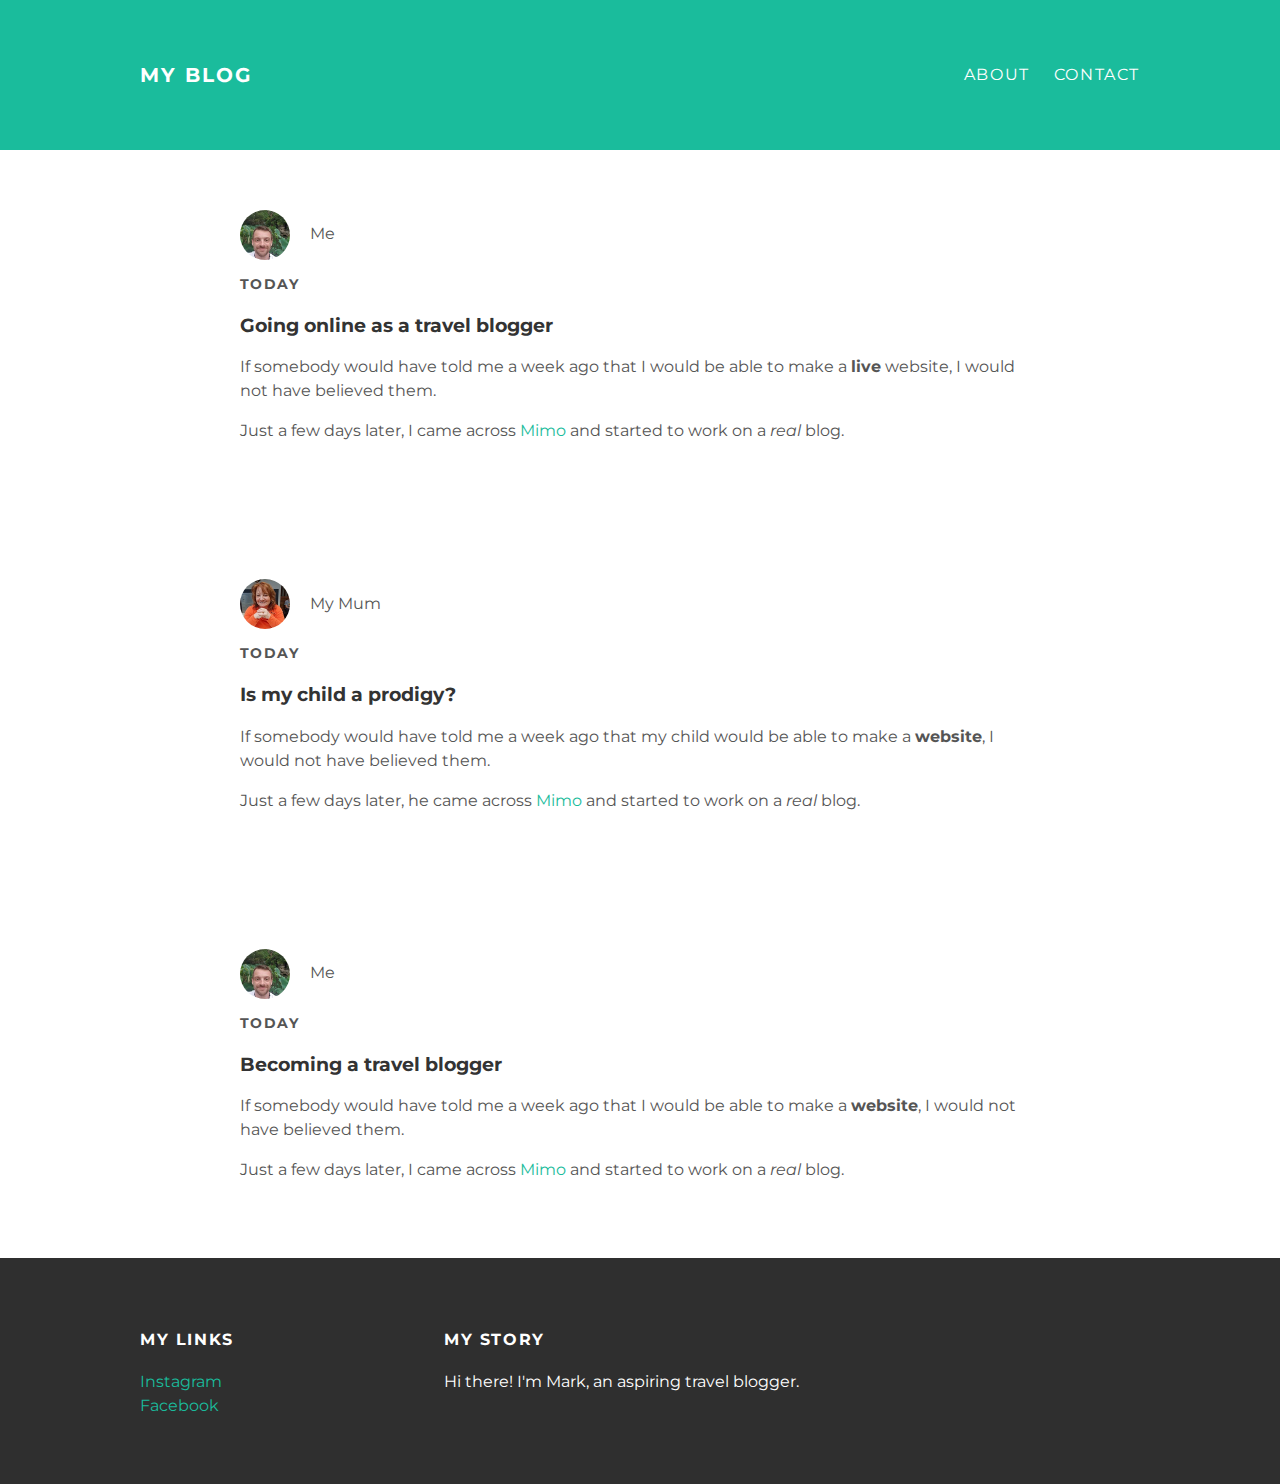
<file: index.html>
<!DOCTYPE html>
<html>

<head>
  <title>My Blog</title>
    <link rel="stylesheet" type="text/css" href="styles.css">
</head>

<body>

<div id="header">
  <div class="container">
    <a id="header-title" href="index.html">My Blog</a>
    <ul id="header-nav">
      <li><a href="about.html">About</a></li>
      <li><a href="mailto:mark.powell.nz@gmail.com">Contact</a></li>
    </ul>
  </div>
</div>

<div id="content">
  <div class="post-container">
    <div class="post">
      <div class="post-author">
        <img src="Profile Picture.jpg">
        <span>Me</span>
      </div>
        <p class="post-date">Today</p>
          <h3 class="post-title">Going online as a travel blogger</h3>
          <div class="post-content">
            <p>If somebody would have told me a week ago that I would be able to make a <strong>live</strong> website, I would not have believed them.</p>
            <p>Just a few days later, I came across <a href="https://getmimo.com">Mimo</a> and started to work on a <em>real</em> blog.</p>
          </div>
    </div>
  </div>
</div>
  
<div id="content">
  <div class="post-container">
    <div class="post">
      <div class="post-author">
        <img src="Mum Picture.jpg">
        <span>My Mum</span>
      </div>
        <p class="post-date">Today</p>
          <h3 class="post-title">Is my child a prodigy?</h3>
          <div class="post-content">
            <p>If somebody would have told me a week ago that my child would be able to make a <strong>website</strong>, I would not have believed them.</p>
            <p>Just a few days later, he came across <a href="https://getmimo.com">Mimo</a> and started to work on a <em>real</em> blog.</p>
          </div>
    </div>
  </div>
</div>

<div id="content">
  <div class="post-container">
    <div class="post">
      <div class="post-author">
        <img src="Profile Picture.jpg">
        <span>Me</span>
      </div>
        <p class="post-date">Today</p>
          <h3 class="post-title">Becoming a travel blogger</h3>
          <div class="post-content">
            <p>If somebody would have told me a week ago that I would be able to make a <strong>website</strong>, I would not have believed them.</p>
            <p>Just a few days later, I came across <a href="https://getmimo.com">Mimo</a> and started to work on a <em>real</em> blog.</p>
          </div>
    </div>
  </div>
</div>


<div id="footer">
  <div class="container">

    <div class="column">
      <h4>My Links</h4>
        <p>
        <a href="https://www.instagram.com/bulbasaurorbust/?hl=en">Instagram</a>
        <br>
        <a href="https://www.facebook.com/marcus.aurelius.520">Facebook</a>
        </p>
    </div>

    <div class="column">
      <h4>My Story</h4>
        <p>Hi there! I'm Mark, an aspiring travel blogger.</p>
    </div>

  </div>
</div>


</body>
</html>
</file>
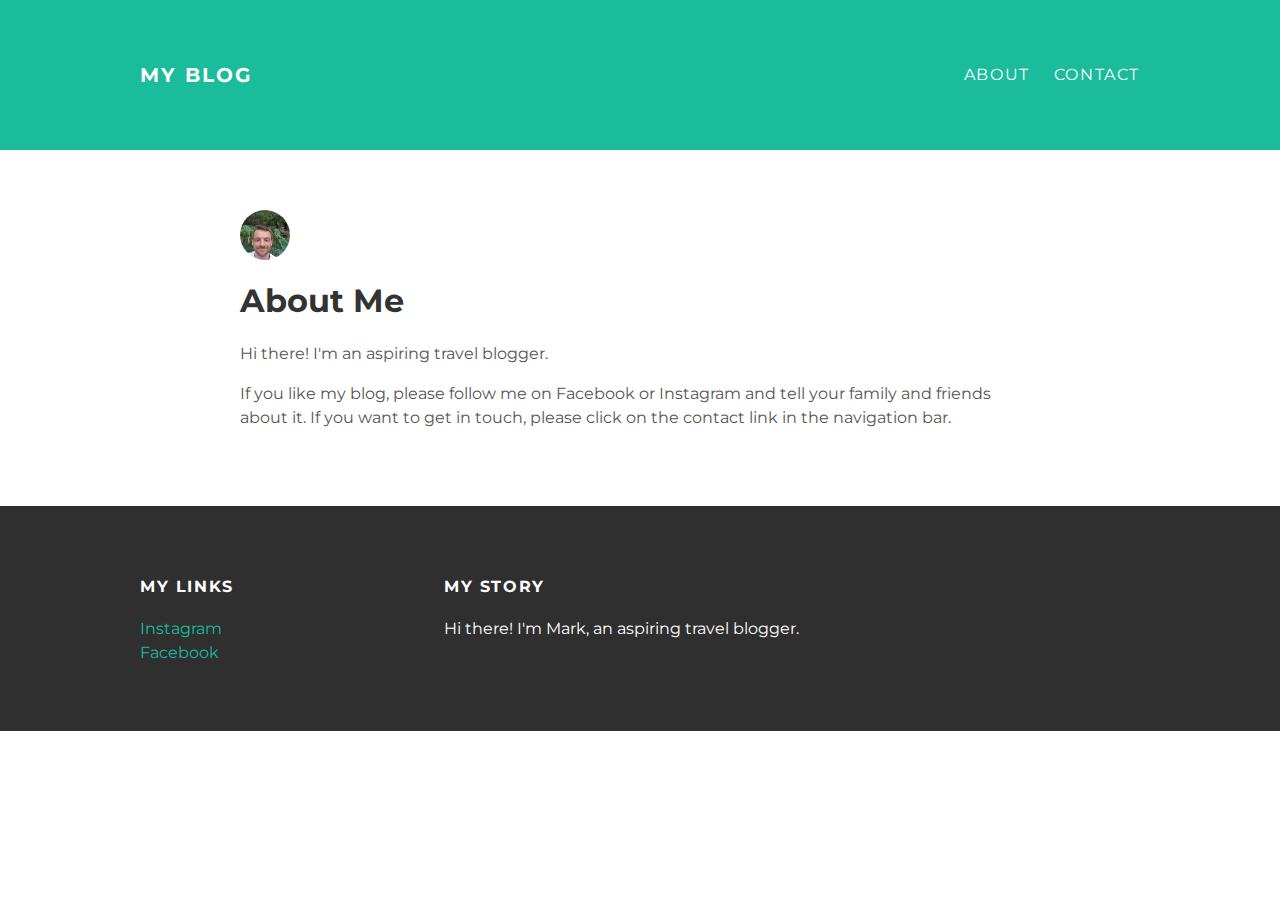
<file: about.html>
<!DOCTYPE html>
<html>

<head>
  <title>My Blog</title>
    <link rel="stylesheet" type="text/css" href="styles.css">
</head>

<body>

  <div id="header">
    <div class="container">
      <a id="header-title" href="index.html">My Blog</a>
      <ul id="header-nav">
        <li><a href="about.html">About</a></li>
        <li><a href="mailto:mark.powell.nz@gmail.com">Contact</a></li>
      </ul>
    </div>
  </div>

<div id="content">
  <div class="container">
    <div class="post">
      <div class="post-author">
        <img src="Profile Picture.jpg">
      </div>
        <h1 class="post-title">About Me</h1>
          <div class="post-content">
            <p>Hi there! I'm an aspiring travel blogger.</p>
            <p>If you like my blog, please follow me on Facebook or Instagram and tell your family and friends about it. If you want to get in touch, please click on the contact link in the navigation bar.</p>
          </div>
    </div>
  </div>
</div>

<div id="footer">
  <div class="container">
    <div class="column">
      <h4>My Links</h4>
        <p>
        <a href="https://www.instagram.com/bulbasaurorbust/?hl=en">Instagram</a>
        <br>
        <a href="https://www.facebook.com/marcus.aurelius.520">Facebook</a>
        </p>
    </div>
      <div class="column">
        <h4>My Story</h4>
          <p>Hi there! I'm Mark, an aspiring travel blogger.</p>
      </div>
  </div>
</div>

</body>

</html>
</file>
<file: styles.css>
@import url(http://fonts.googleapis.com/css?family=Montserrat:400,700);

body {
  color: #555;
  margin: 0;
  font-family: 'Montserrat', sans-serif;
}

#header {
  background-color: #1abc9c;
  height: 150px;
  line-height: 150px;
}

#header a {
  color: white;
  text-decoration: none;
  text-transform: uppercase;
  letter-spacing: 0.1em;
}

#header a:hover {
  color: #222;
}

#header-title {
  display: block;
  float: left;
  font-size: 20px;
  font-weight: bold;
}

#header-nav {
  display: block;
  float: right;
  margin-top: 0;
}

#header-nav li {
  display: inline;
  padding-left: 20px;
}

.container {
  max-width: 1000px;
  margin: 0 auto;
}

#footer {
  background-color: #2f2f2f;
  padding: 50px 0;
}
.column {
  min-width: 300px;
  display: inline-block;
  vertical-align: top;
}

#footer h4 {
  color: white;
  text-transform: uppercase;
  letter-spacing: 0.1em;
}

#footer p {
  color: white;
}

a {
  color: #1abc9c;
  text-decoration: none;
}
a:hover {
  color: #F6A623;
}

.post {
  max-width: 800px;
  margin: 0 auto;
  padding: 60px 0;
}

.post-author img {
  width: 50px;
  height: 50px;
  vertical-align: middle;
}

.post-author span {
  margin-left: 16px;
}

.post-date {
  color: D2D2D2;
  font-size: 14px;
  font-weight: bold;
  text-transform: uppercase;
  letter-spacing: 0.1em;
}

h1, h2, h3, h4 {
  color: #333;
}

p {
  line-height: 1.5;
}

.post, .about {
  max-width: 800px;
  margin: 0 auto;
  padding: 60px 0;
}

.about {
  text-align: center;
}

.post-author img,
.about-author img {
  border-radius: 50%;
}

.post-container:nth-child(even) {
  background-color: #f2f2f2;
}
</file>
